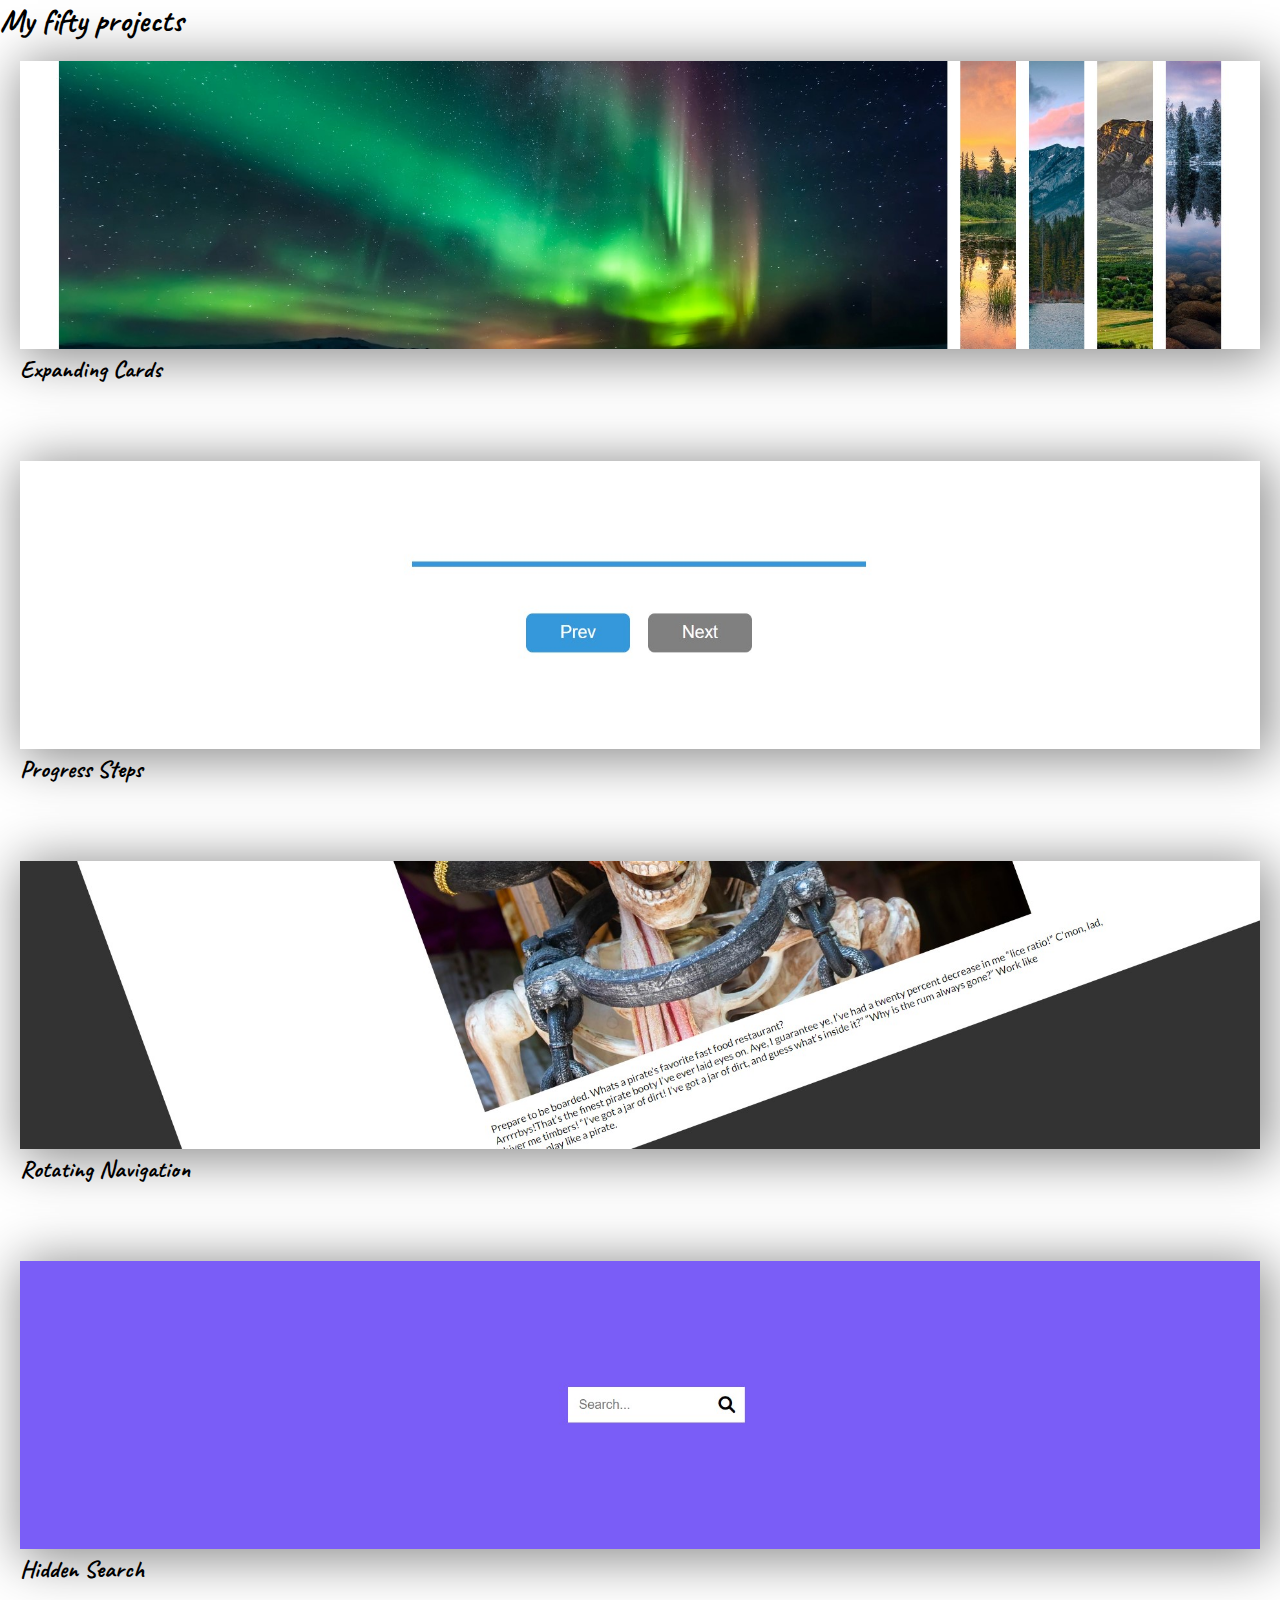
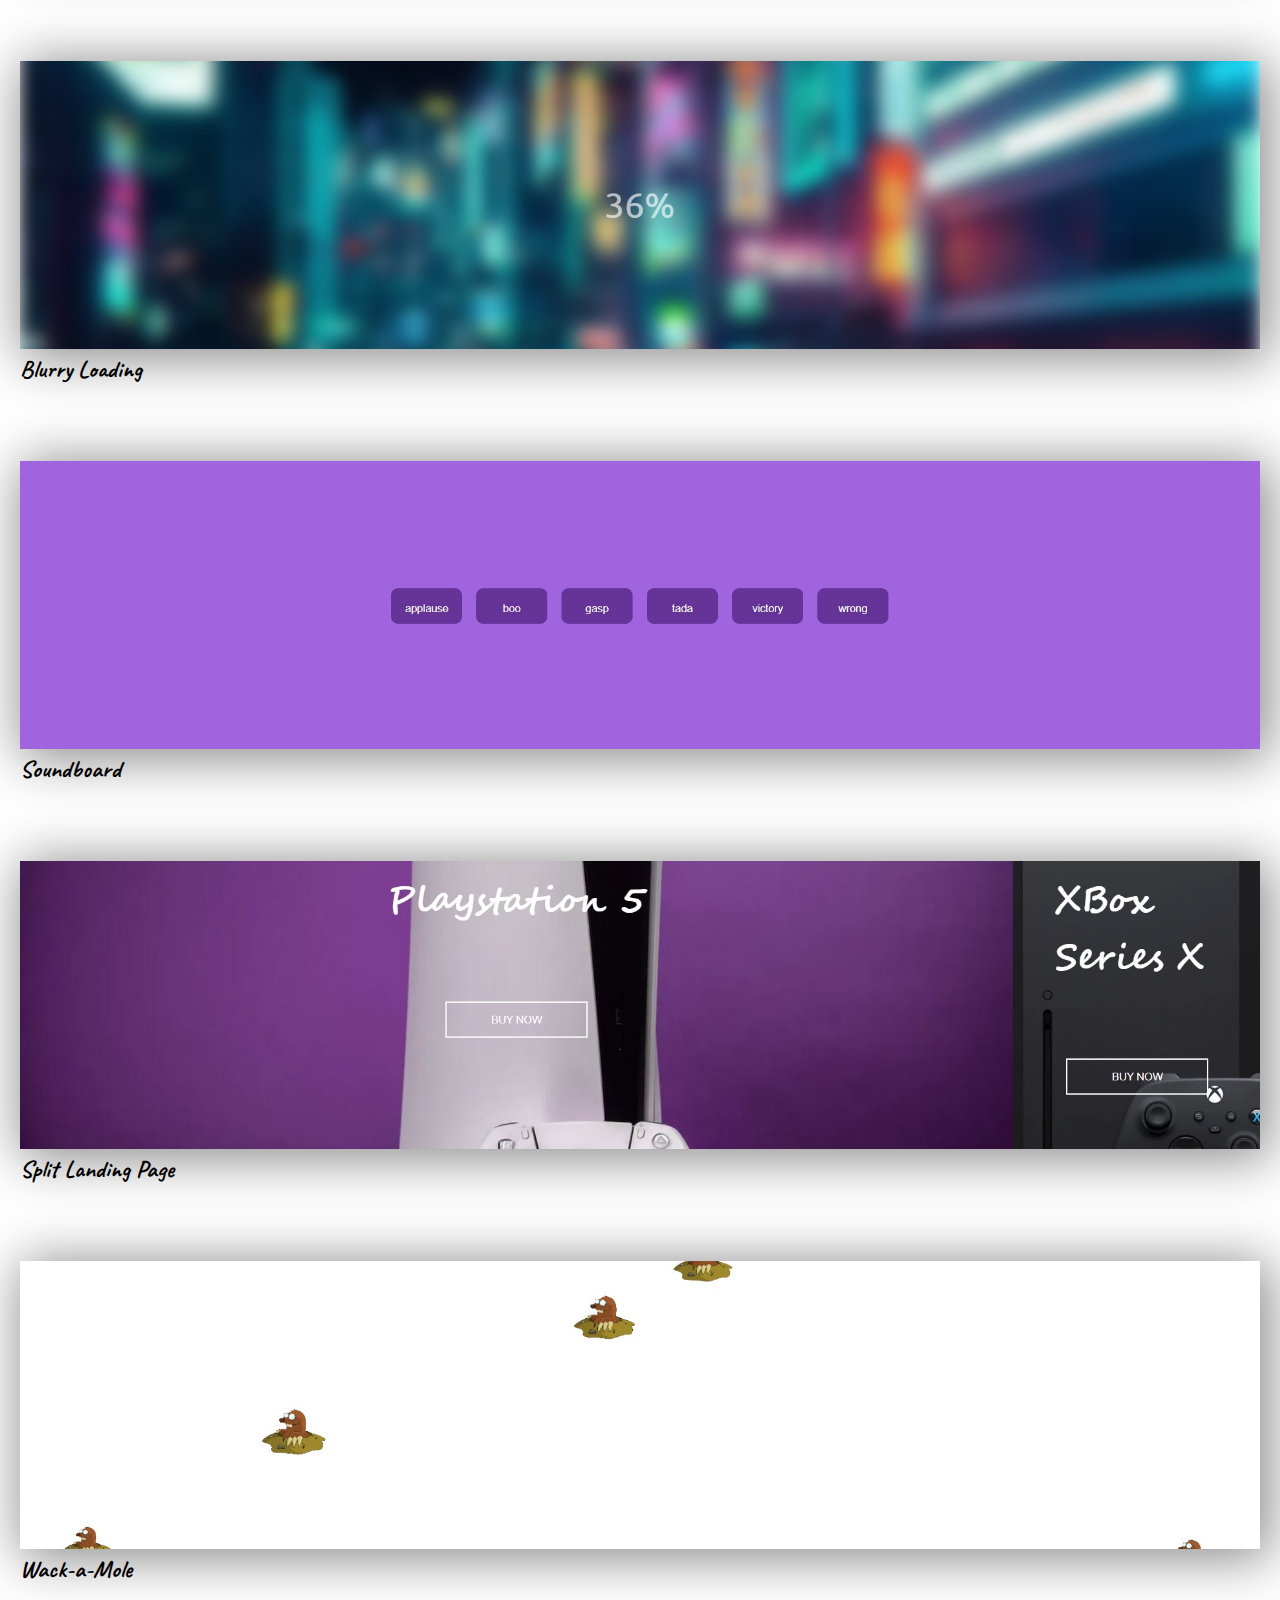
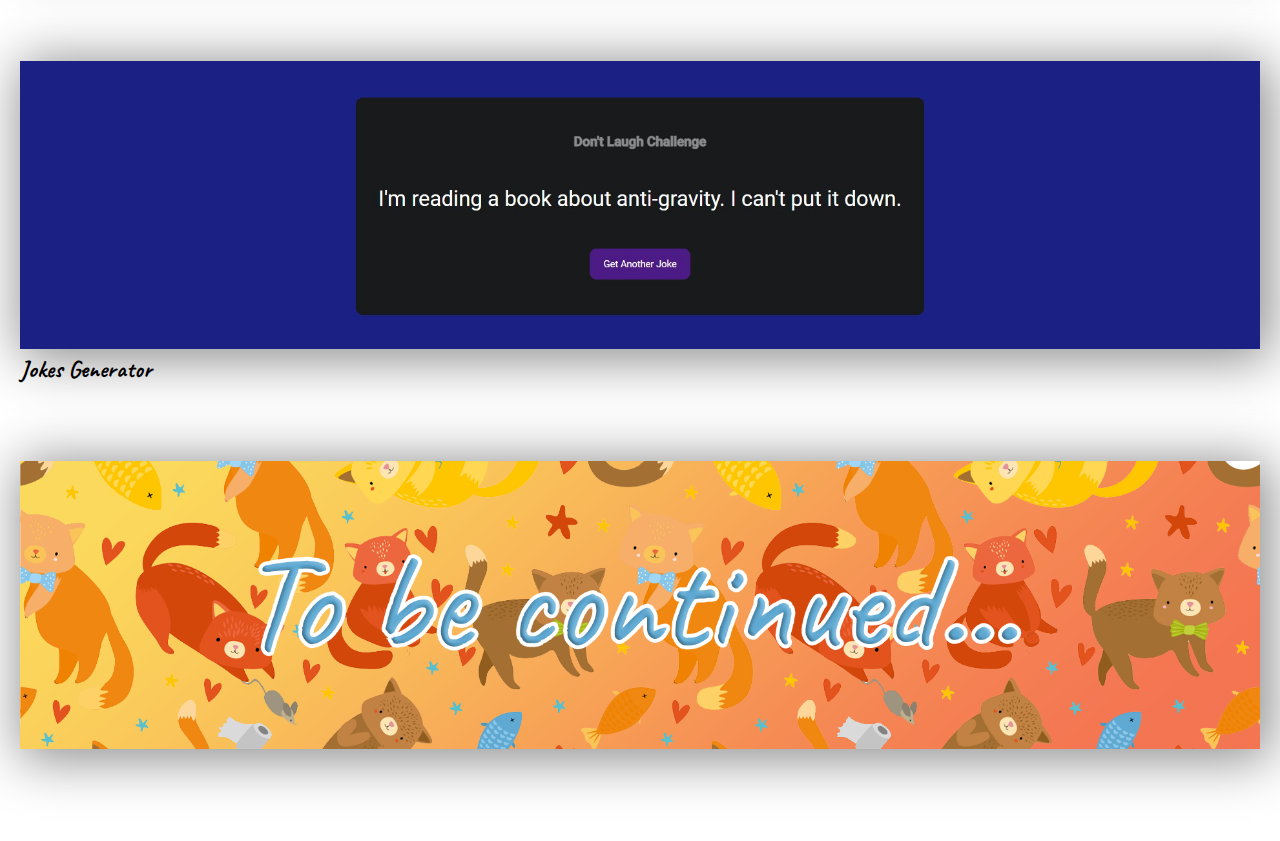
<file: index.html>
<!DOCTYPE html>
<html lang="en">
  <head>
    <meta charset="UTF-8" />
    <meta http-equiv="X-UA-Compatible" content="IE=edge" />
    <meta name="viewport" content="width=device-width, initial-scale=1.0" />
    <title>My fifty projects</title>
    <link
      rel="stylesheet"
      href="https://cdn.jsdelivr.net/npm/bootstrap@4.6.2/dist/css/bootstrap.min.css"
      integrity="sha384-xOolHFLEh07PJGoPkLv1IbcEPTNtaed2xpHsD9ESMhqIYd0nLMwNLD69Npy4HI+N"
      crossorigin="anonymous"
    />
    <link rel="stylesheet" href="index.css" />
  </head>
  <body>
    <h1 class="text-center m-3">My fifty projects</h1>
    <div class="container-fluid">
      <div class="row">
        <div class="col-sm-12 col-md-4 box1 box">
          <a href="./Expanding Cards/cards.html"
            ><img src="./Exercise Images/1.jpg" alt="Exercise 1" class="image"
          /></a>
          <h2 class="mt-4 text-center">Expanding Cards</h2>
        </div>
        <div class="col-sm-12 col-md-4 box2 box">
          <a href="./ProgressSteps/progress.html"
            ><img src="./Exercise Images/2.jpg" alt="Exercise 2" class="image"
          /></a>
          <h2 class="mt-4 text-center">Progress Steps</h2>
        </div>
        <div class="col-sm-12 col-md-4 box3 box">
          <a href="./Rotating Navigation/rotatingNavigation.html">
            <img src="./Exercise Images/3.jpg" alt="Exercise 3" class="image" />
          </a>
          <h2 class="mt-4 text-center">Rotating Navigation</h2>
        </div>
      </div>
      <div class="row">
        <div class="col-sm-12 col-md-4 box3 box">
          <a href="./Hidden Search/search.html">
            <img src="./Exercise Images/4.jpg" alt="Exercise 4" class="image" />
          </a>
          <h2 class="mt-4 text-center">Hidden Search</h2>
        </div>
        <div class="col-sm-12 col-md-4 box3 box">
          <a href="./Blurry Loading/blur.html">
            <img src="./Exercise Images/5.jpg" alt="Exercise 5" class="image" />
          </a>
          <h2 class="mt-4 text-center">Blurry Loading</h2>
        </div>
        <div class="col-sm-12 col-md-4 box3 box">
          <a href="./Soundboard/soundboard.html">
            <img src="./Exercise Images/6.jpg" alt="Exercise 6" class="image" />
          </a>
          <h2 class="mt-4 text-center">Soundboard</h2>
        </div>
      </div>
      <div class="row">
        <div class="col-sm-12 col-md-4 box3 box">
          <a href="./Split Landing Page/split-landing.html">
            <img src="./Exercise Images/7.jpg" alt="Exercise 7" class="image" />
          </a>
          <h2 class="mt-4 text-center">Split Landing Page</h2>
        </div>
        <div class="col-sm-12 col-md-4 box3 box">
          <a href="./Wack-a-Mole/mole.html">
            <img src="./Exercise Images/8.jpg" alt="Exercise 8" class="image" />
          </a>
          <h2 class="mt-4 text-center">Wack-a-Mole</h2>
        </div>
        <div class="col-sm-12 col-md-4 box3 box">
          <a href="./Jokes Generator/joke.html">
            <img src="./Exercise Images/9.jpg" alt="Exercise 9" class="image" />
          </a>
          <h2 class="mt-4 text-center">Jokes Generator</h2>
        </div>
      </div>
      <div class="row">
        <div class="col-sm-12 col-md-4 box4 box">
          <img
            src="./Exercise Images/ToBeContinued.jpg"
            alt="To Be Continued"
            class="image"
          />
        </div>
      </div>
    </div>

    <script
      src="https://cdn.jsdelivr.net/npm/jquery@3.5.1/dist/jquery.slim.min.js"
      integrity="sha384-DfXdz2htPH0lsSSs5nCTpuj/zy4C+OGpamoFVy38MVBnE+IbbVYUew+OrCXaRkfj"
      crossorigin="anonymous"
    ></script>
    <script
      src="https://cdn.jsdelivr.net/npm/bootstrap@4.6.2/dist/js/bootstrap.bundle.min.js"
      integrity="sha384-Fy6S3B9q64WdZWQUiU+q4/2Lc9npb8tCaSX9FK7E8HnRr0Jz8D6OP9dO5Vg3Q9ct"
      crossorigin="anonymous"
    ></script>
  </body>
</html>
</file>
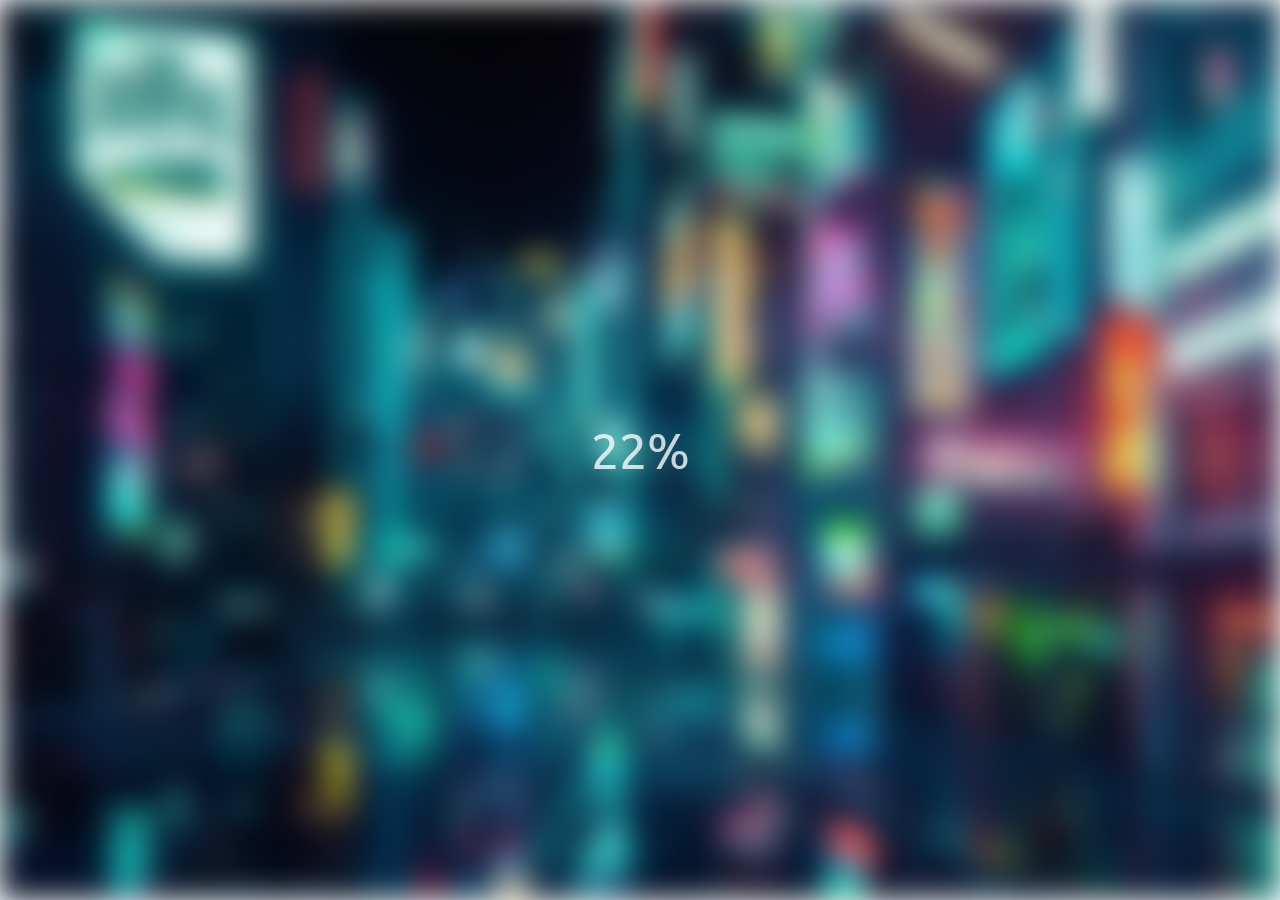
<file: Blurry Loading/blur.html>
<!DOCTYPE html>
<html lang="en">
  <head>
    <meta charset="UTF-8" />
    <meta http-equiv="X-UA-Compatible" content="IE=edge" />
    <meta name="viewport" content="width=device-width, initial-scale=1.0" />
    <title>Blurry Loading</title>
    <link rel="stylesheet" href="blur.css" />
  </head>
  <body>
    <div class="container"></div>
    <p>100%</p>

    <script src="blur.js"></script>
  </body>
</html>
</file>
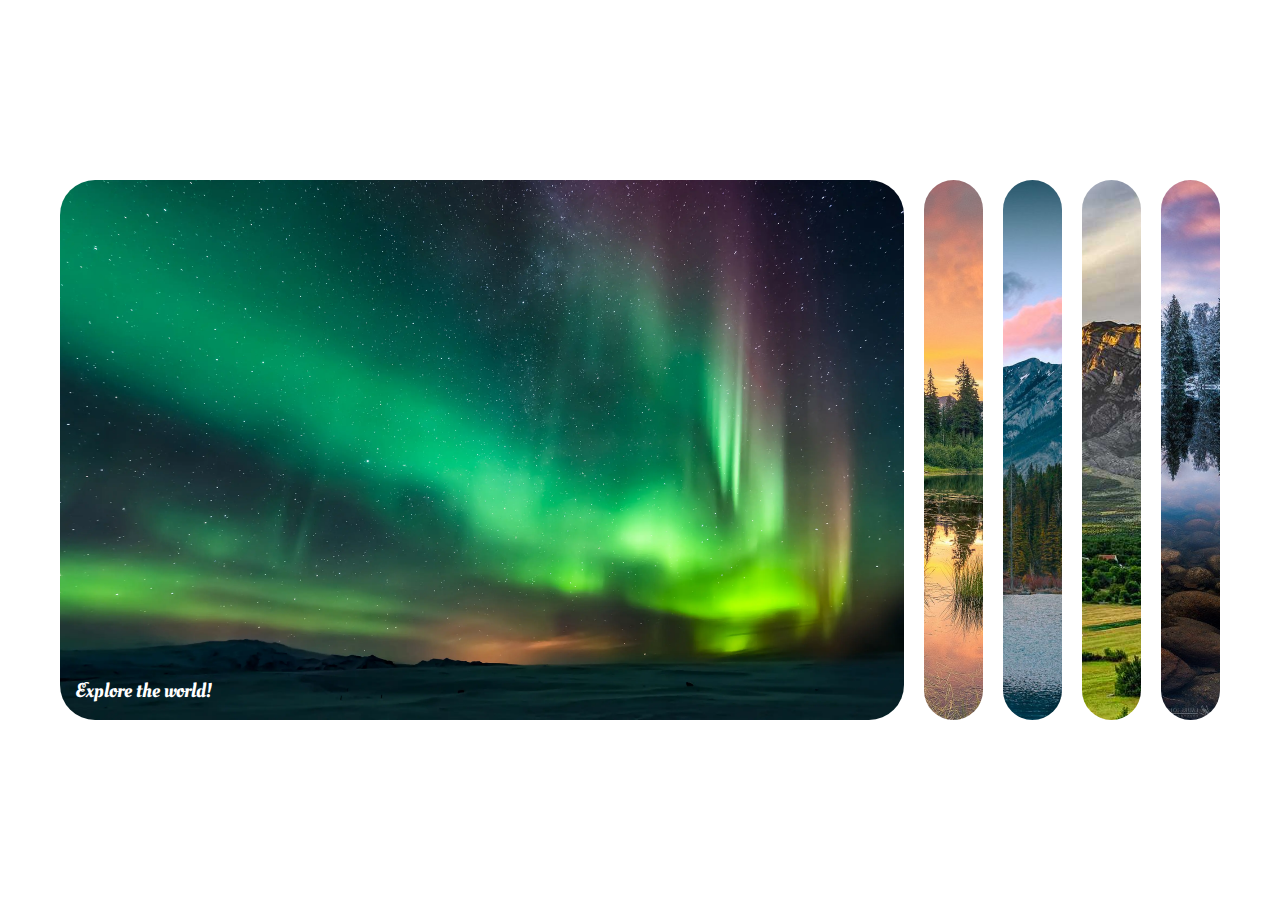
<file: Expanding Cards/cards.html>
<!DOCTYPE html>
<html lang="en">
  <head>
    <meta charset="UTF-8" />
    <meta http-equiv="X-UA-Compatible" content="IE=edge" />
    <meta name="viewport" content="width=device-width, initial-scale=1.0" />
    <title>Expanding Cards</title>
    <link rel="stylesheet" href="./cards.css" />
  </head>
  <body>
    <div class="container">
      <div class="main-card card" style="background-image: url('norse.webp');">
        <p class="text">
          Explore the world!
        </p>
      </div>
      <div
        class="secondary-card card"
        style="background-image: url('nature1.jpg');"
      >
        <p class="text hidden">
          Explore the world!
        </p>
      </div>
      <div
        class="secondary-card card"
        style="background-image: url('nature2.jpg');"
      >
        <p class="text hidden">
          Explore the world!
        </p>
      </div>
      <div
        class="secondary-card card"
        style="background-image: url('nature3.jpg');"
      >
        <p class="text hidden">
          Explore the world!
        </p>
      </div>
      <div
        class="secondary-card card"
        style="background-image: url('nature4.jpg');"
      >
        <p class="text hidden">
          Explore the world!
        </p>
      </div>
    </div>
    <script src="./cards.js"></script>
  </body>
</html>
</file>
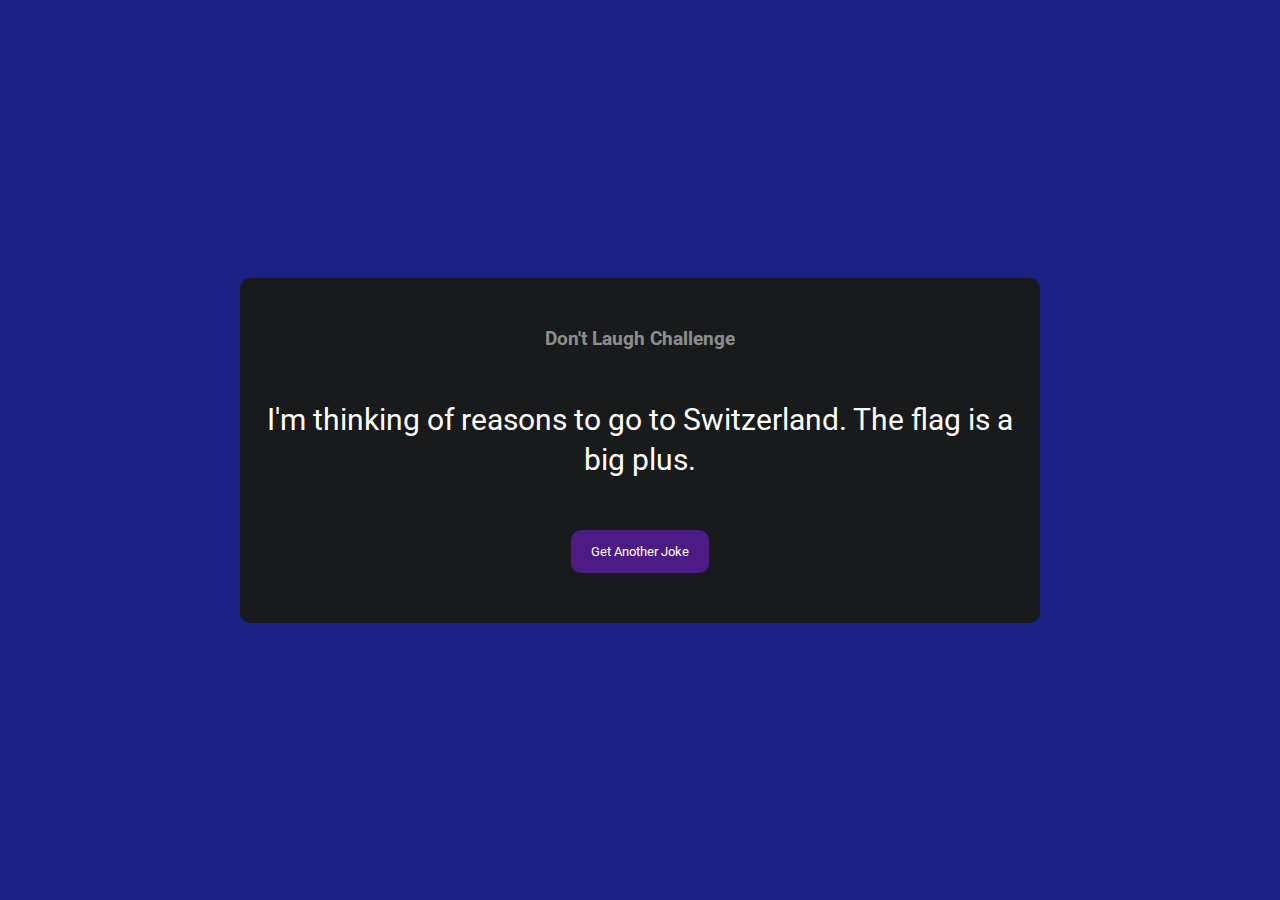
<file: Jokes Generator/joke.html>
<!DOCTYPE html>
<html lang="en">
  <head>
    <meta charset="UTF-8" />
    <meta http-equiv="X-UA-Compatible" content="IE=edge" />
    <meta name="viewport" content="width=device-width, initial-scale=1.0" />
    <link rel="preconnect" href="https://fonts.googleapis.com" />
    <link rel="preconnect" href="https://fonts.gstatic.com" crossorigin />
    <link
      href="https://fonts.googleapis.com/css2?family=Roboto:ital,wght@0,100;0,300;0,400;0,500;1,100&display=swap"
      rel="stylesheet"
    />
    <link rel="stylesheet" href="./joke.css" />

    <title>Jokes Generator</title>
  </head>
  <body>
    <div class="container">
      <h3>Don't Laugh Challenge</h3>
      <p></p>
      <button>Get Another Joke</button>
    </div>
    <script src="./joke.js"></script>
  </body>
</html>
</file>
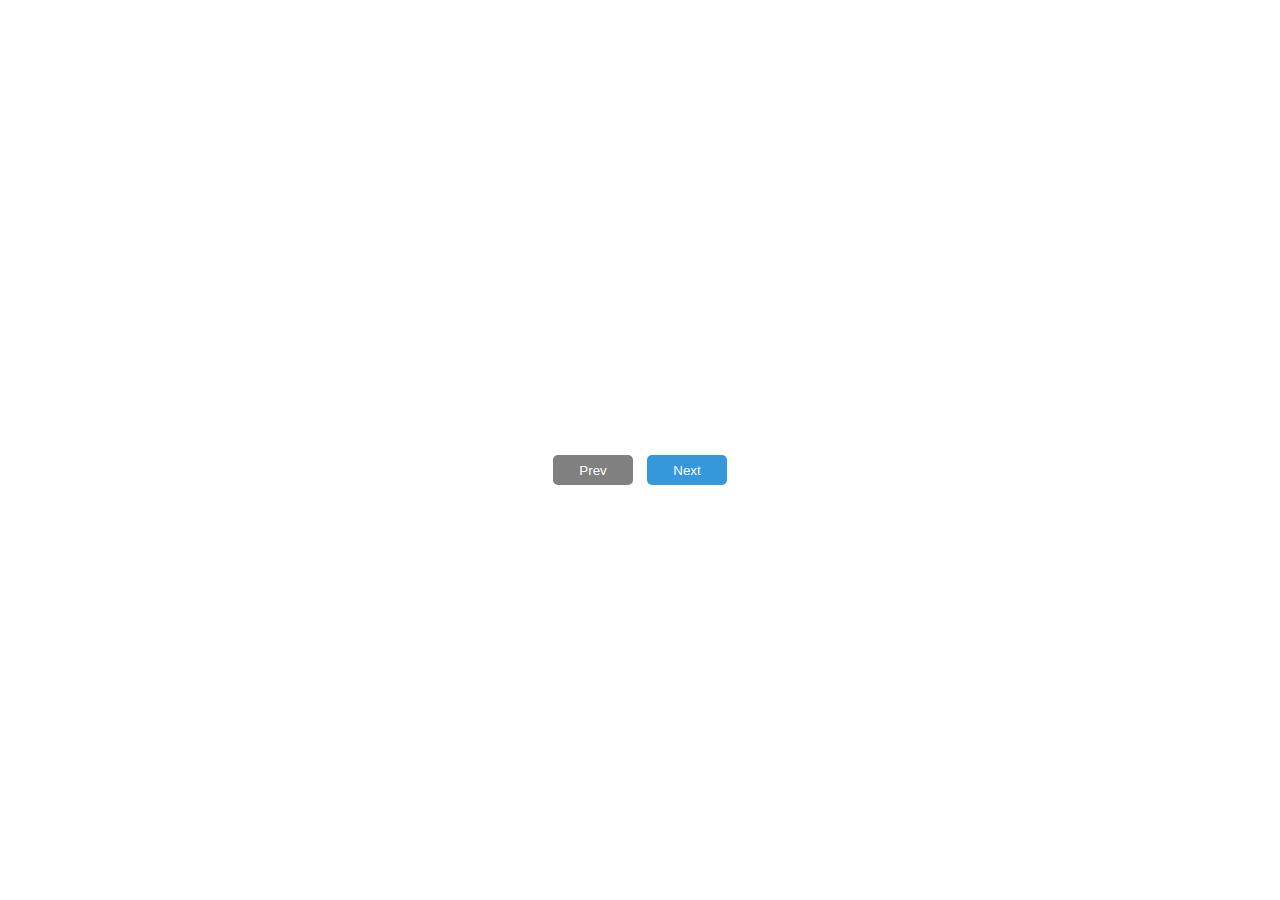
<file: ProgressSteps/progress.html>
<!DOCTYPE html>
<html lang="en">
  <head>
    <meta charset="UTF-8" />
    <meta http-equiv="X-UA-Compatible" content="IE=edge" />
    <meta name="viewport" content="width=device-width, initial-scale=1.0" />
    <title>Progress Steps</title>
    <link rel="stylesheet" href="./progress.css" />
  </head>
  <body>
    <div class="container">
      <div style="width: 350px;">
        <div class="bar"></div>
      </div>

      <div class="buttons">
        <button class="btn prev">Prev</button>
        <button class="btn next">Next</button>
      </div>
    </div>
    <script src="./progress.js"></script>
  </body>
</html>
</file>
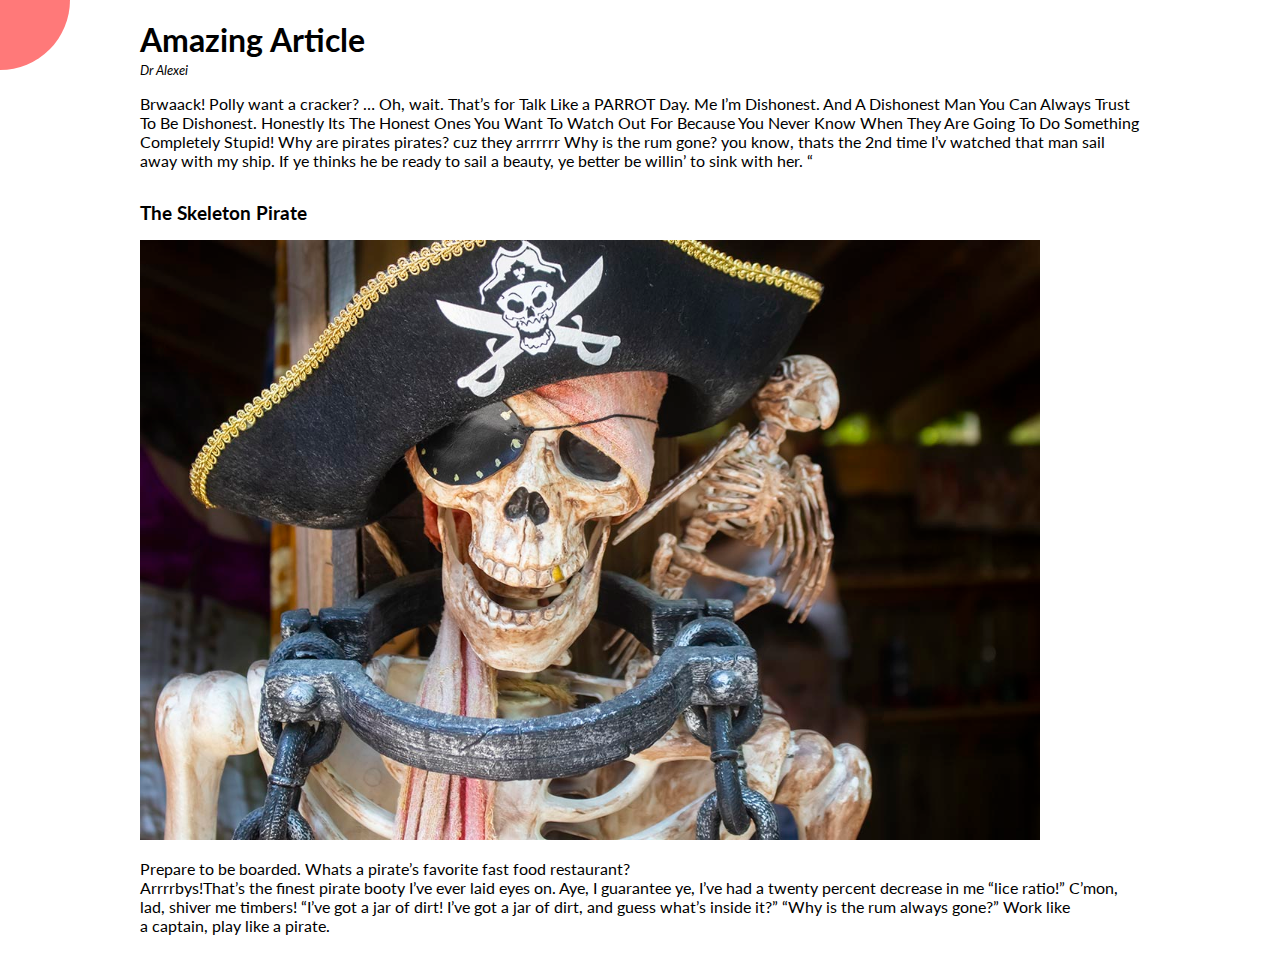
<file: Rotating Navigation/rotatingNavigation.html>
<!DOCTYPE html>
<html lang="en">
  <head>
    <meta charset="UTF-8" />
    <meta http-equiv="X-UA-Compatible" content="IE=edge" />
    <meta name="viewport" content="width=device-width, initial-scale=1.0" />
    <title>Rotating Navigation</title>
    <link rel="stylesheet" href="./rotating_navigation.css" />
    <link
      rel="stylesheet"
      href="https://cdnjs.cloudflare.com/ajax/libs/font-awesome/6.1.2/css/all.min.css"
      integrity="sha512-1sCRPdkRXhBV2PBLUdRb4tMg1w2YPf37qatUFeS7zlBy7jJI8Lf4VHwWfZZfpXtYSLy85pkm9GaYVYMfw5BC1A=="
      crossorigin="anonymous"
      referrerpolicy="no-referrer"
    />
  </head>
  <body style="background-color: #333333;">
    <div class="container" style="background-color: white;">
      <div class="content">
        <h1>Amazing Article</h1>
        <small style="font-style: italic;">Dr Alexei</small>
        <p id="firstP"></p>
        <h3>The Skeleton Pirate</h3>
        <img src="./pirate.jpg" alt="pirate skeleton" style="max-width: 90%;" />
        <p id="secondP"></p>
      </div>
    </div>
    <nav>
      <ul>
        <li
          style="
            transform: translateX(-100%);
            transition: transform 0.4s ease-in;
          "
        >
          <i class="fa-solid fa-house"></i>
          Home
        </li>
        <li
          style="
            margin-left: 15px;
            transform: translateX(-150%);
            transition: transform 0.4s ease-in;
          "
        >
          <i class="fa-solid fa-user"></i> About
        </li>
        <li
          style="
            margin-left: 30px;
            transform: translateX(-200%);
            transition: transform 0.4s ease-in;
          "
        >
          <i class="fa-solid fa-envelope"></i>Contact
        </li>
      </ul>
    </nav>
    <div class="box">
      <i
        class="fa-solid fa-bars"
        style="
          color: white;
          margin-left: 15px;
          margin-top: 20px;
          font-size: 20px;
          cursor: pointer;
        "
      ></i>
    </div>
    <script src="./rotating-navigation.js"></script>
  </body>
</html>
</file>
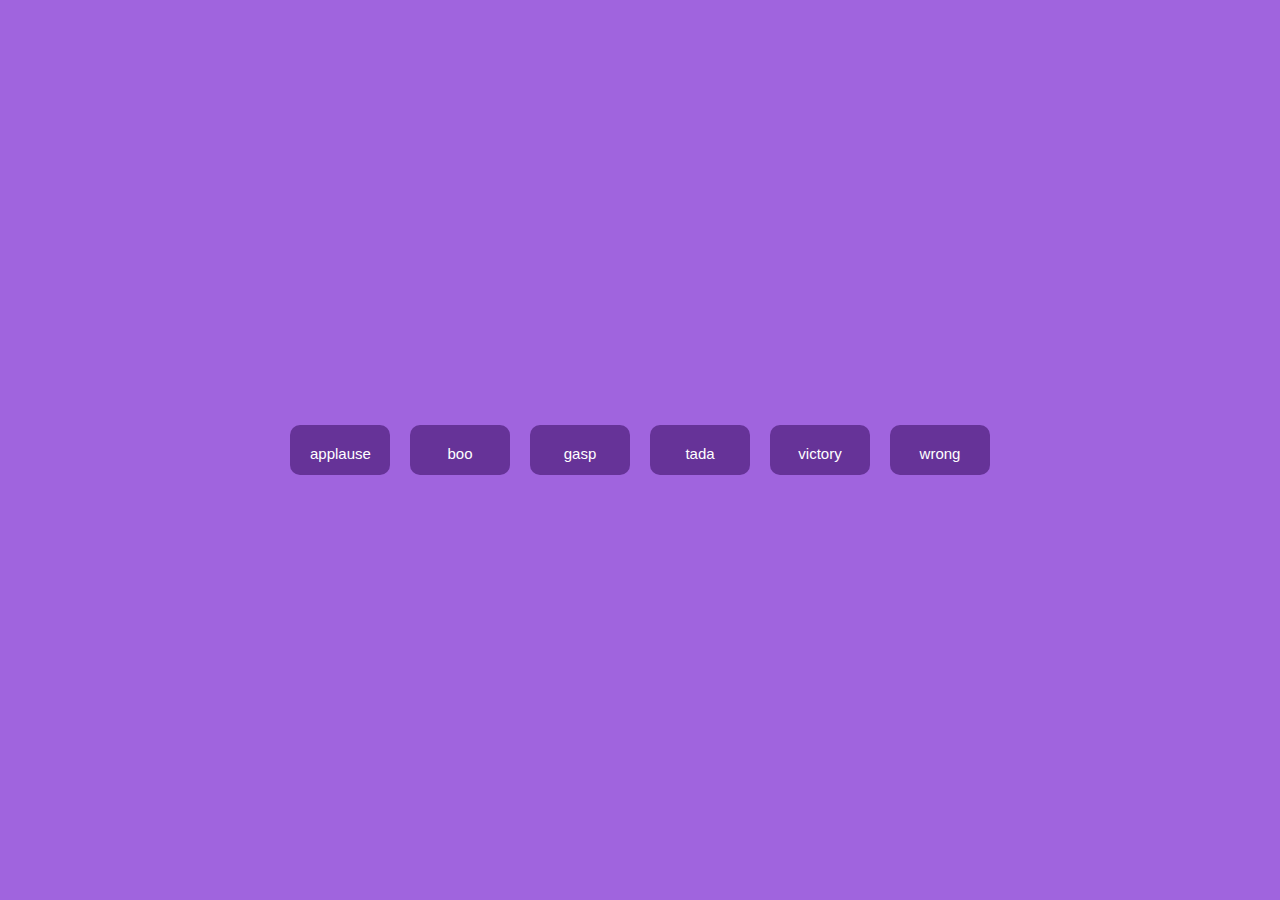
<file: Soundboard/soundboard.html>
<!DOCTYPE html>
<html lang="en">
  <head>
    <meta charset="UTF-8" />
    <meta http-equiv="X-UA-Compatible" content="IE=edge" />
    <meta name="viewport" content="width=device-width, initial-scale=1.0" />
    <link rel="stylesheet" href="./soundboard.css" />
    <title>Soundboard</title>
  </head>
  <body>
    <div class="buttons-container">
      <button id="applause" src="" class="btn btn1">applause</button>
      <button id="boo" class="btn btn2">boo</button>
      <button id="gasp" class="btn btn3">gasp</button>
      <button id="tada" class="btn btn4">tada</button>
      <button id="victory" class="btn btn5">
        victory
      </button>
      <button id="wrong" class="btn btn6">wrong</button>
    </div>
    <script src="./soundboard.js"></script>
  </body>
</html>
</file>
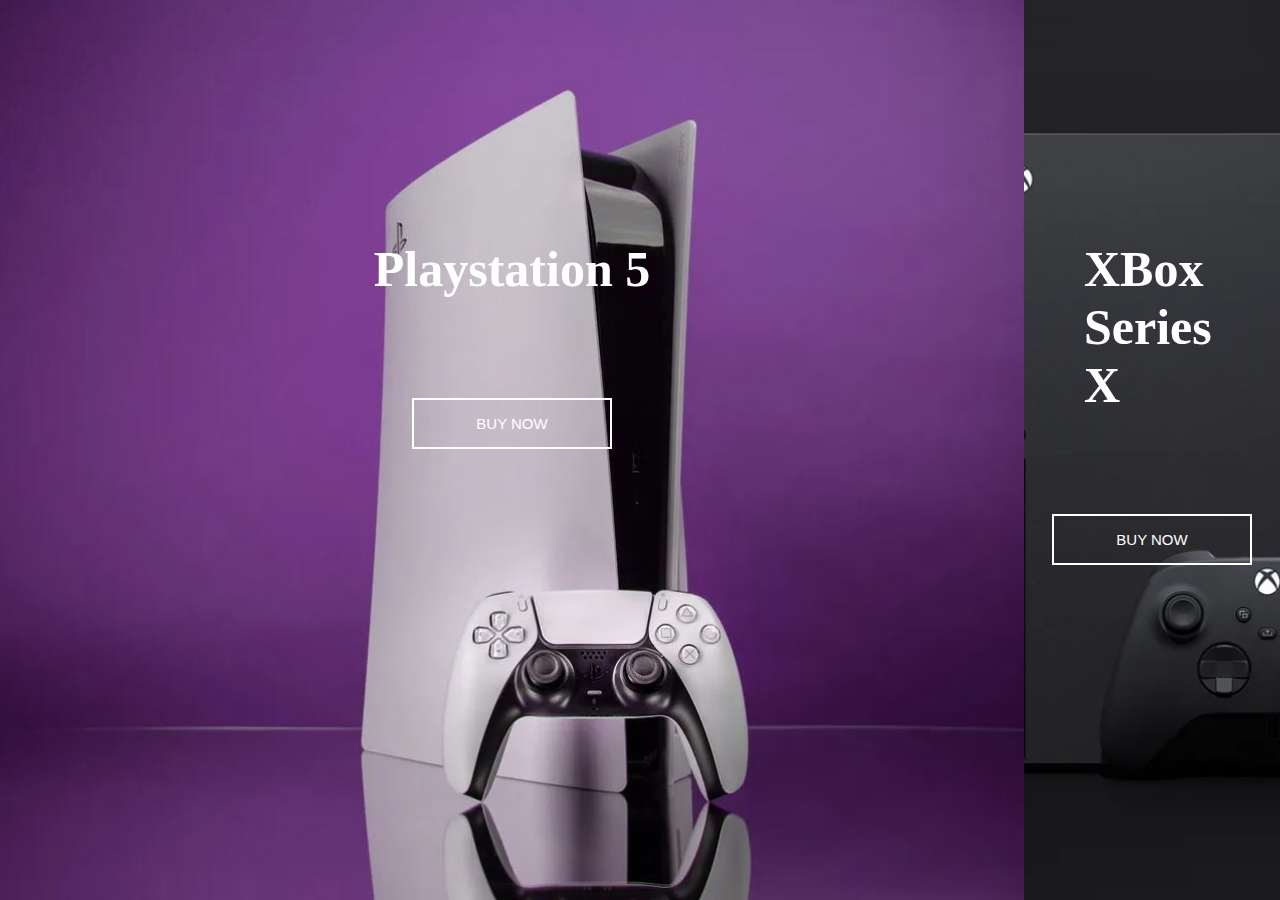
<file: Split Landing Page/split-landing.html>
<!DOCTYPE html>
<html lang="en">
  <head>
    <meta charset="UTF-8" />
    <meta http-equiv="X-UA-Compatible" content="IE=edge" />
    <meta name="viewport" content="width=device-width, initial-scale=1.0" />
    <title>Split Landing Page</title>
    <link rel="stylesheet" href="split-landing.css" />
  </head>
  <body>
    <div class="container">
      <div class="playstation">
        <h2>Playstation 5</h2>
        <button>Buy now</button>
      </div>
      <div class="xbox">
        <h2>XBox Series X</h2>
        <button>Buy now</button>
      </div>
    </div>
    <script src="split-landing.js"></script>
  </body>
</html>
</file>
<file: index.css>
@import url("https://fonts.googleapis.com/css2?family=Caveat:wght@400;500;600;700&display=swap");
* {
  margin: 0;
  padding: 0;
  box-sizing: border-box;
  font-family: "Caveat", cursive;
}
.box1 {
  /* background-color: red; */
  height: 400px;
}
.box2 {
  /* background-color: blue; */
  height: 400px;
}
.box3 {
  /* background-color: purple; */
  height: 400px;
}
.box4 {
  /* background-color: orange; */
  height: 400px;
}
.box {
  padding: 20px;
}
.image {
  height: 80%;
  width: 100%;
  object-fit: cover;
  -webkit-box-shadow: 5px 5px 50px 5px rgba(0, 0, 0, 0.46);
  box-shadow: 5px 5px 50px 5px rgba(0, 0, 0, 0.46);
}
</file>
<file: Blurry Loading/blur.css>
@import url("https://fonts.googleapis.com/css2?family=Ubuntu&display=swap");
* {
  padding: 0;
  margin: 0;
  box-sizing: border-box;
  font-family: "Ubuntu";
}
.container {
  height: 100vh;
  width: 100vw;
  background-image: url("img.jpg");
  background-repeat: no-repeat;
  background-size: cover;
  filter: blur(20px);
}
p {
  display: flex;
  justify-content: center;
  align-items: center;
  position: fixed;
  width: 100vw;
  height: 100vh;
  top: 0;
  left: 0;
  font-size: 50px;
  color: white;
  filter: blur(0px) !important;
}
</file>
<file: Expanding Cards/cards.css>
@import url("https://fonts.googleapis.com/css2?family=Oleo+Script+Swash+Caps&display=swap");
* {
  padding: 0;
  margin: 0;
}
.container {
  display: flex;
  height: 100vh;
  width: 100vw;
  align-items: center;
  padding-left: 50px;
  padding-right: 50px;
  box-sizing: border-box;
}
.main-card {
  display: flex;
  height: 60%;
  width: 80%;
  border-radius: 35px;
}
.secondary-card {
  height: 60%;
  width: 5%;
  background-color: red;
  border-radius: 35px;
}
.card {
  background-size: cover;
  background-position: center;
  background-repeat: no-repeat;
  margin-left: 10px;
  margin-right: 10px;
  cursor: pointer;
  transition: all 700ms ease-in;
}
.text {
  align-self: flex-end;
  color: white;
  margin-left: 15px;
  margin-bottom: 15px;
  font-family: "Oleo Script Swash Caps", cursive;
  font-size: 20px;
  visibility: visible;
}
.hidden {
  visibility: hidden;
}
</file>
<file: Jokes Generator/joke.css>
* {
  padding: 0;
  margin: 0;
  box-sizing: border-box;
  color: white;
  font-family: "Roboto", "Helvetica Neue", Helvetica, Arial;
}
body {
  display: flex;
  justify-content: center;
  align-items: center;
  background-color: #1b2085;
  height: 100vh;
  width: 100vw;
}
.container {
  text-align: center;
  background-color: #181a1b;
  width: 800px;
  padding: 50px 20px;
  border-radius: 10px;
}
p {
  margin: 50px auto;
  font-size: 30px;
  line-height: 40px;
}

button {
  background-color: #4c1b85;
  padding: 14px 20px;
  border-radius: 10px;
  border: 0px;
  cursor: pointer;
}
h3 {
  opacity: 0.5;
}
</file>
<file: ProgressSteps/progress.css>
* {
  margin: 0;
  padding: 0;
}
.container {
  display: flex;
  flex-direction: column;
  height: 100vh;
  width: 100vw;
  /* background-color: aqua; */
  justify-content: center;
  align-items: center;
}
.bar {
  background-color: #3498db;
  height: 20%;
  width: 2%;
  margin-bottom: 20px;
}
.btn {
  width: 80px;
  height: 30px;
  background-color: #3498db;
  border-style: none;
  border-radius: 5px;
  color: white;
  cursor: pointer;
  margin: 20px 5px 0px 5px;
}
.btn:disabled {
  background-color: gray;
}
</file>
<file: Rotating Navigation/rotating_navigation.css>
@import url("https://fonts.googleapis.com/css2?family=Lato:ital,wght@0,400;0,700;1,400&display=swap");
* {
  padding: 0;
  margin: 0;
  box-sizing: border-box;
  font-family: "Lato", sans-serif;
}
.container {
  /* width: 100vw; */
  height: 100%;
  padding: 0px;
  transform-origin: top left;
  transition: transform 0.5s linear;
}
.content {
  max-width: 1000px;
  margin: 0px auto;
  padding: 20px 0px;
}
p {
  padding: 16px 0px;
}
h3 {
  padding: 16px 0px;
}
.box {
  width: 70px;
  height: 70px;
  background-color: #ff7979;
  border-bottom-right-radius: 100%;
  position: fixed;
  top: 0;
  left: 0;
}
nav {
  position: fixed;
  bottom: 40px;
  left: 0;
  color: white;
  /* visibility: hidden; */
}

li {
  margin: 20px 0px;
  text-transform: uppercase;
}
ul {
  padding-left: 20px;
  list-style: none;
}
.fa-solid {
  margin-right: 10px;
}
</file>
<file: Soundboard/soundboard.css>
* {
  padding: 0;
  margin: 0;
  box-sizing: border-box;
}
.buttons-container {
  display: flex;
  justify-content: center;
  align-items: center;
  background-color: #a064de;
  height: 100vh;
  width: 100vw;
}
.btn {
  background-color: #663398;
  border-style: none;
  color: white;
  padding: 20px;
  margin: 10px;
  border-radius: 10px;
  height: 50px;
  width: 100px;
  font-size: 15px;
  cursor: pointer;
}
</file>
<file: Split Landing Page/split-landing.css>
* {
  padding: 0;
  margin: 0;
  box-sizing: border-box;
}
.container {
  display: flex;
  height: 100vh;
  width: 100vw;
}
.playstation {
  display: flex;
  justify-content: flex-start;
  align-items: center;
  flex-direction: column;
  height: 100%;
  width: 50%;
  background-image: url(./playstation.JPG);
  background-size: cover;
  background-position: center;
  background-repeat: no-repeat;
  transition: all 1s ease-in-out;
}
.xbox {
  display: flex;
  flex-direction: column;
  justify-content: flex-start;
  align-items: center;
  height: 100%;
  width: 50%;
  background-image: url(./Xbox.jpg);
  background-size: cover;
  background-position: center;
  background-repeat: no-repeat;
  transition: all 1s ease-in-out;
}
h2 {
  margin-top: 180px;
  margin-bottom: 40px;
  font-size: 50px;
  padding: 60px;
  color: white;
}
button {
  border: 2px solid white;
  background-color: transparent;
  padding: 15px;
  width: 200px;
  color: white;
  font-size: 15px;
  text-transform: uppercase;
  cursor: pointer;
}
</file>
